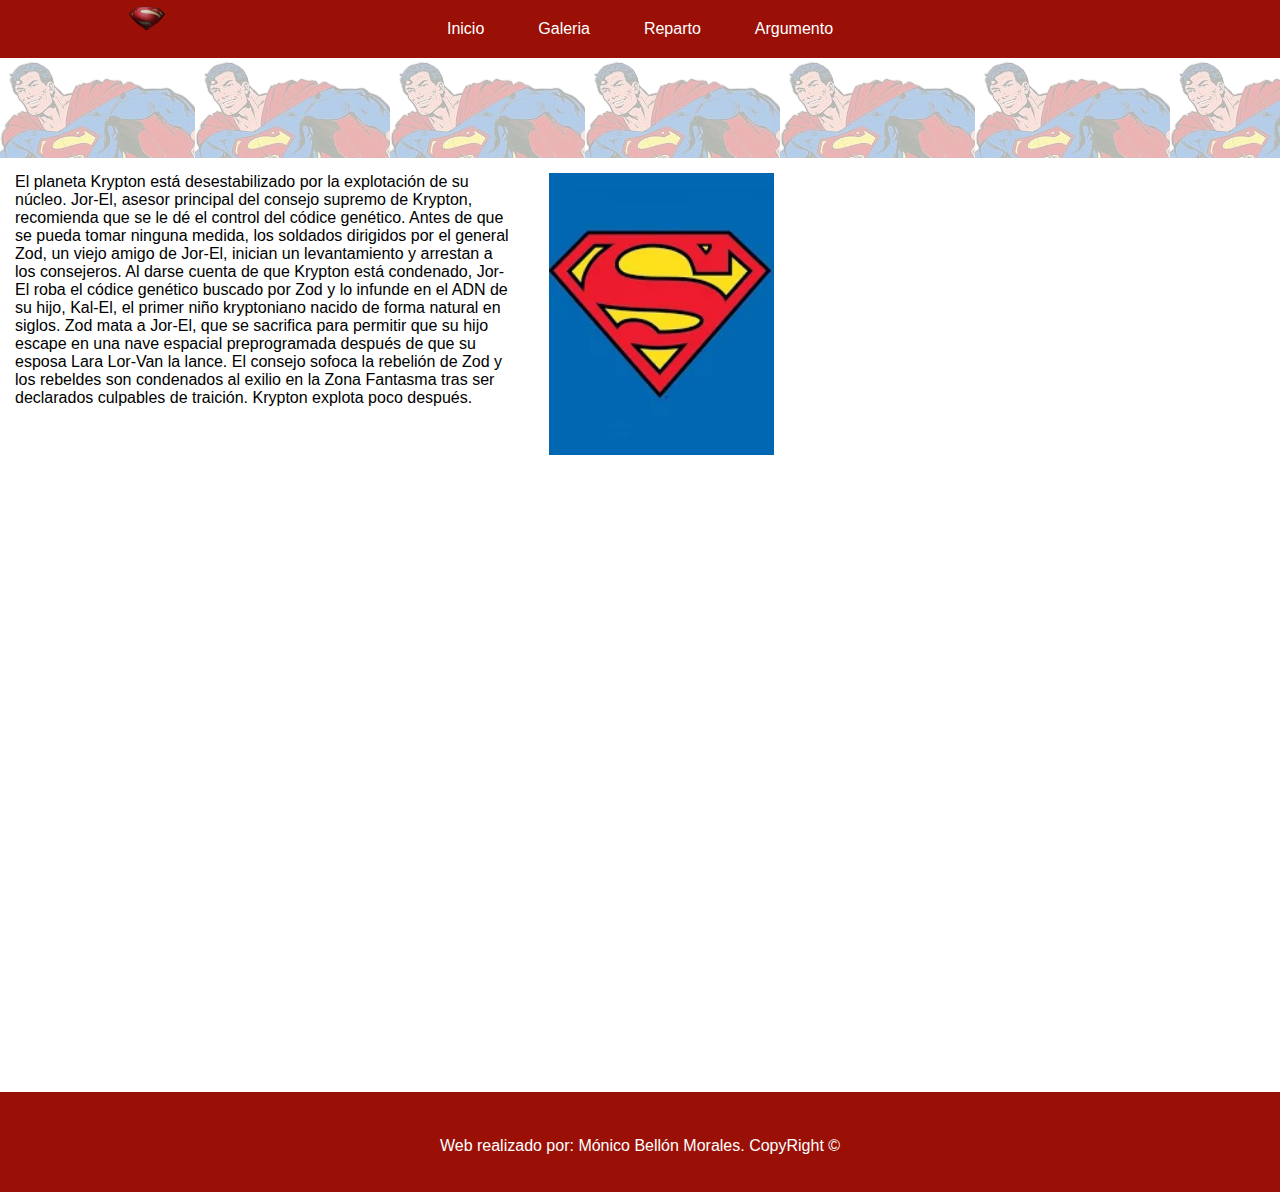
<file: argumento.html>
<!DOCTYPE html>
<html lang="es">

<head>
    <meta charset="UTF-8">
    <meta name="viewport" content="width=device-width, initial-scale=1.0">

    <title>Superman</title>
    <meta name="author" content="Monico Bellon Morales">
    <link rel="shortcut icon" href="img/favicon.webp" type="image/x-icon">
    <!-- letra rubik -->
    <link rel="preconnect" href="https://fonts.googleapis.com">
    <link rel="preconnect" href="https://fonts.gstatic.com" crossorigin>
    <link href="https://fonts.googleapis.com/css2?family=Rubik+Mono+One&display=swap" rel="stylesheet">


    <link rel="stylesheet" href="css/style.css">



</head>

<body>
    <nav id="nav">
        <img src="img/favicon.webp" alt="Logotipode superman">
        <ul id="menu">
            <li><a href="index.html">Inicio</a></li>
            <li><a href="galeria.html">Galeria</a></li>
            <li><a href="reparto.html">Reparto</a></li>
            <li><a href="argumento.html">Argumento</a></li>
        </ul>
    </nav>

    <header id="argumento">



    </header>




    <section id="seccion5">
        <div>
            <div>
                <p>El planeta Krypton está desestabilizado por la explotación de su núcleo. Jor-El, asesor principal del
                    consejo supremo de Krypton, recomienda que se le dé el control del códice genético. Antes de que se
                    pueda tomar ninguna medida, los soldados dirigidos por el general Zod, un viejo amigo de Jor-El,
                    inician
                    un levantamiento y arrestan a los consejeros. Al darse cuenta de que Krypton está condenado, Jor-El
                    roba
                    el códice genético buscado por Zod y lo infunde en el ADN de su hijo, Kal-El, el primer niño
                    kryptoniano
                    nacido de forma natural en siglos. Zod mata a Jor-El, que se sacrifica para permitir que su hijo
                    escape
                    en una nave espacial preprogramada después de que su esposa Lara Lor-Van la lance. El consejo sofoca
                    la
                    rebelión de Zod y los rebeldes son condenados al exilio en la Zona Fantasma tras ser declarados
                    culpables de traición. Krypton explota poco después.</p>
            </div>

            <div>
                <img src="img/fondo-superman.webp" alt="">
            </div>
        </div>


        
        <div>

        </div>
        <div></div>
        <div></div>
        <div></div>
        <div></div>
        <div></div>

    </section>






    <footer>
        <p>Web realizado por: Mónico Bellón Morales. CopyRight © </p>
    </footer>
</body>
</file>
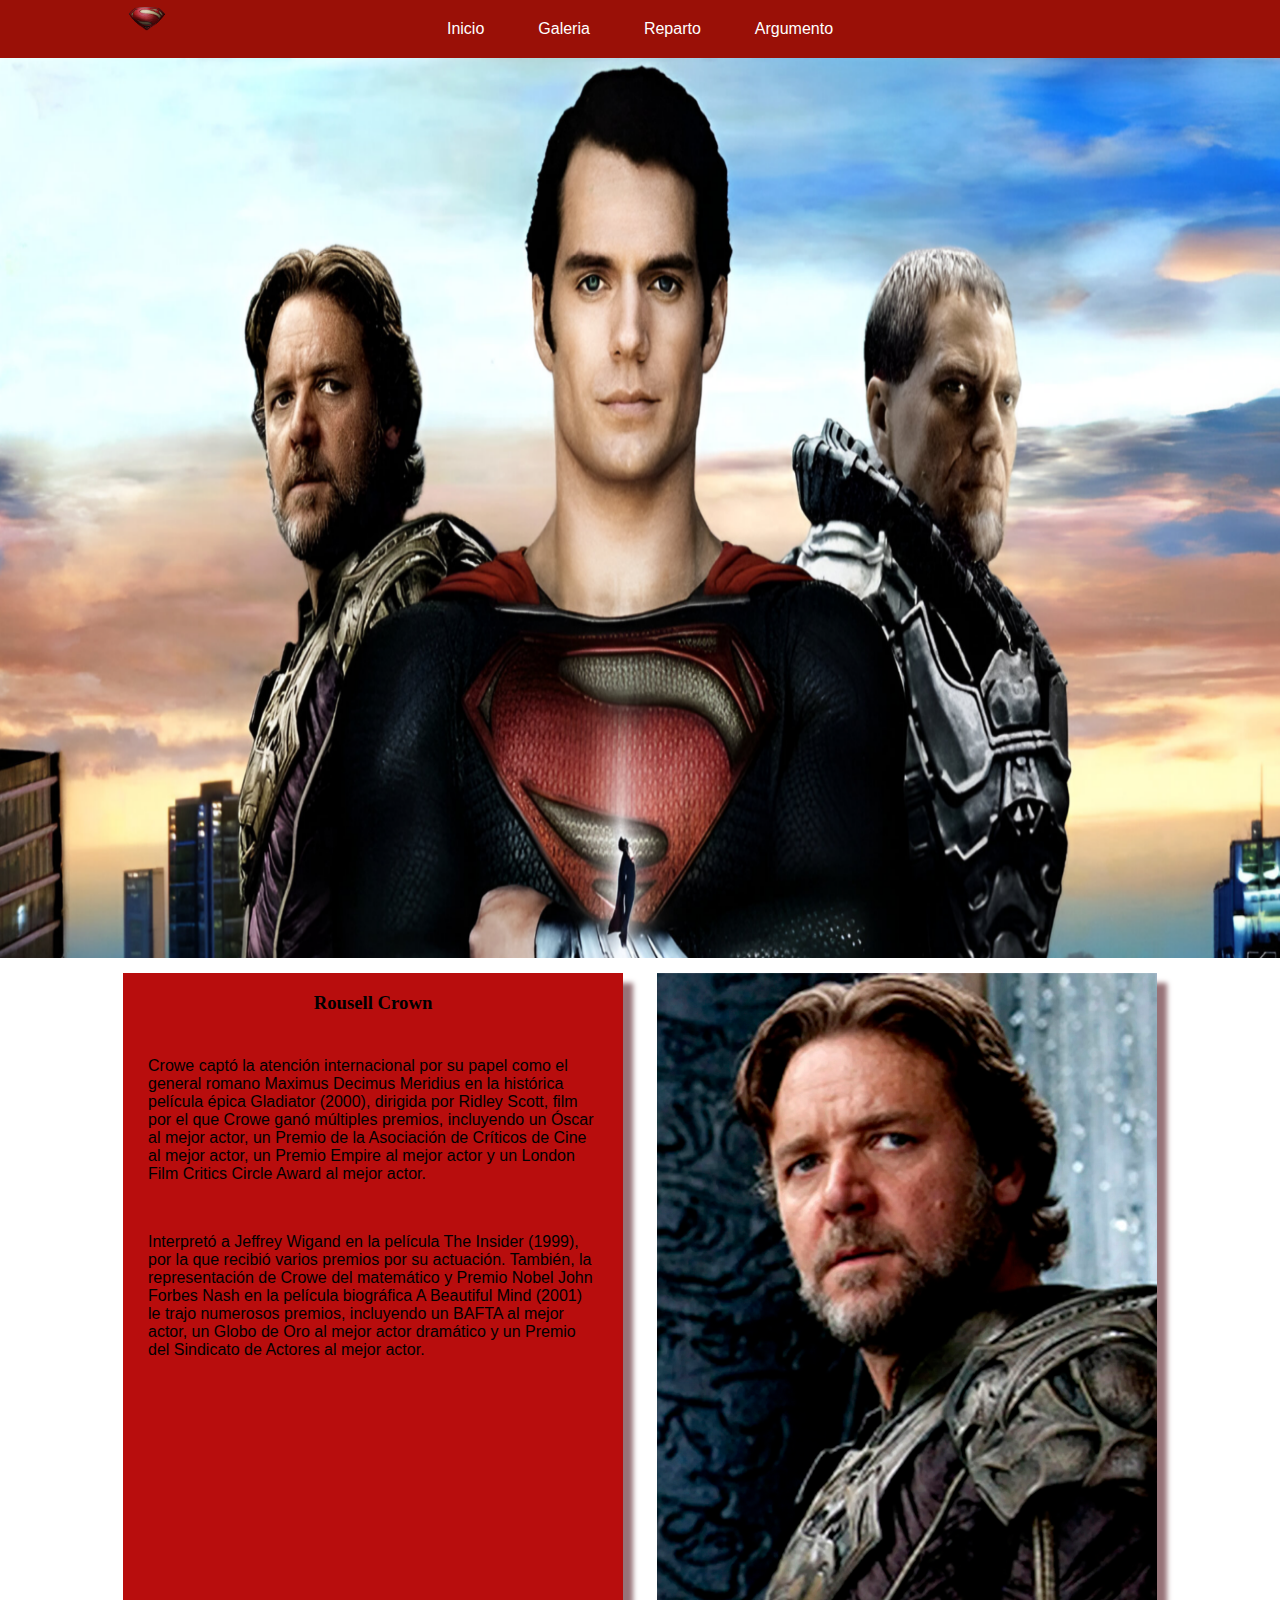
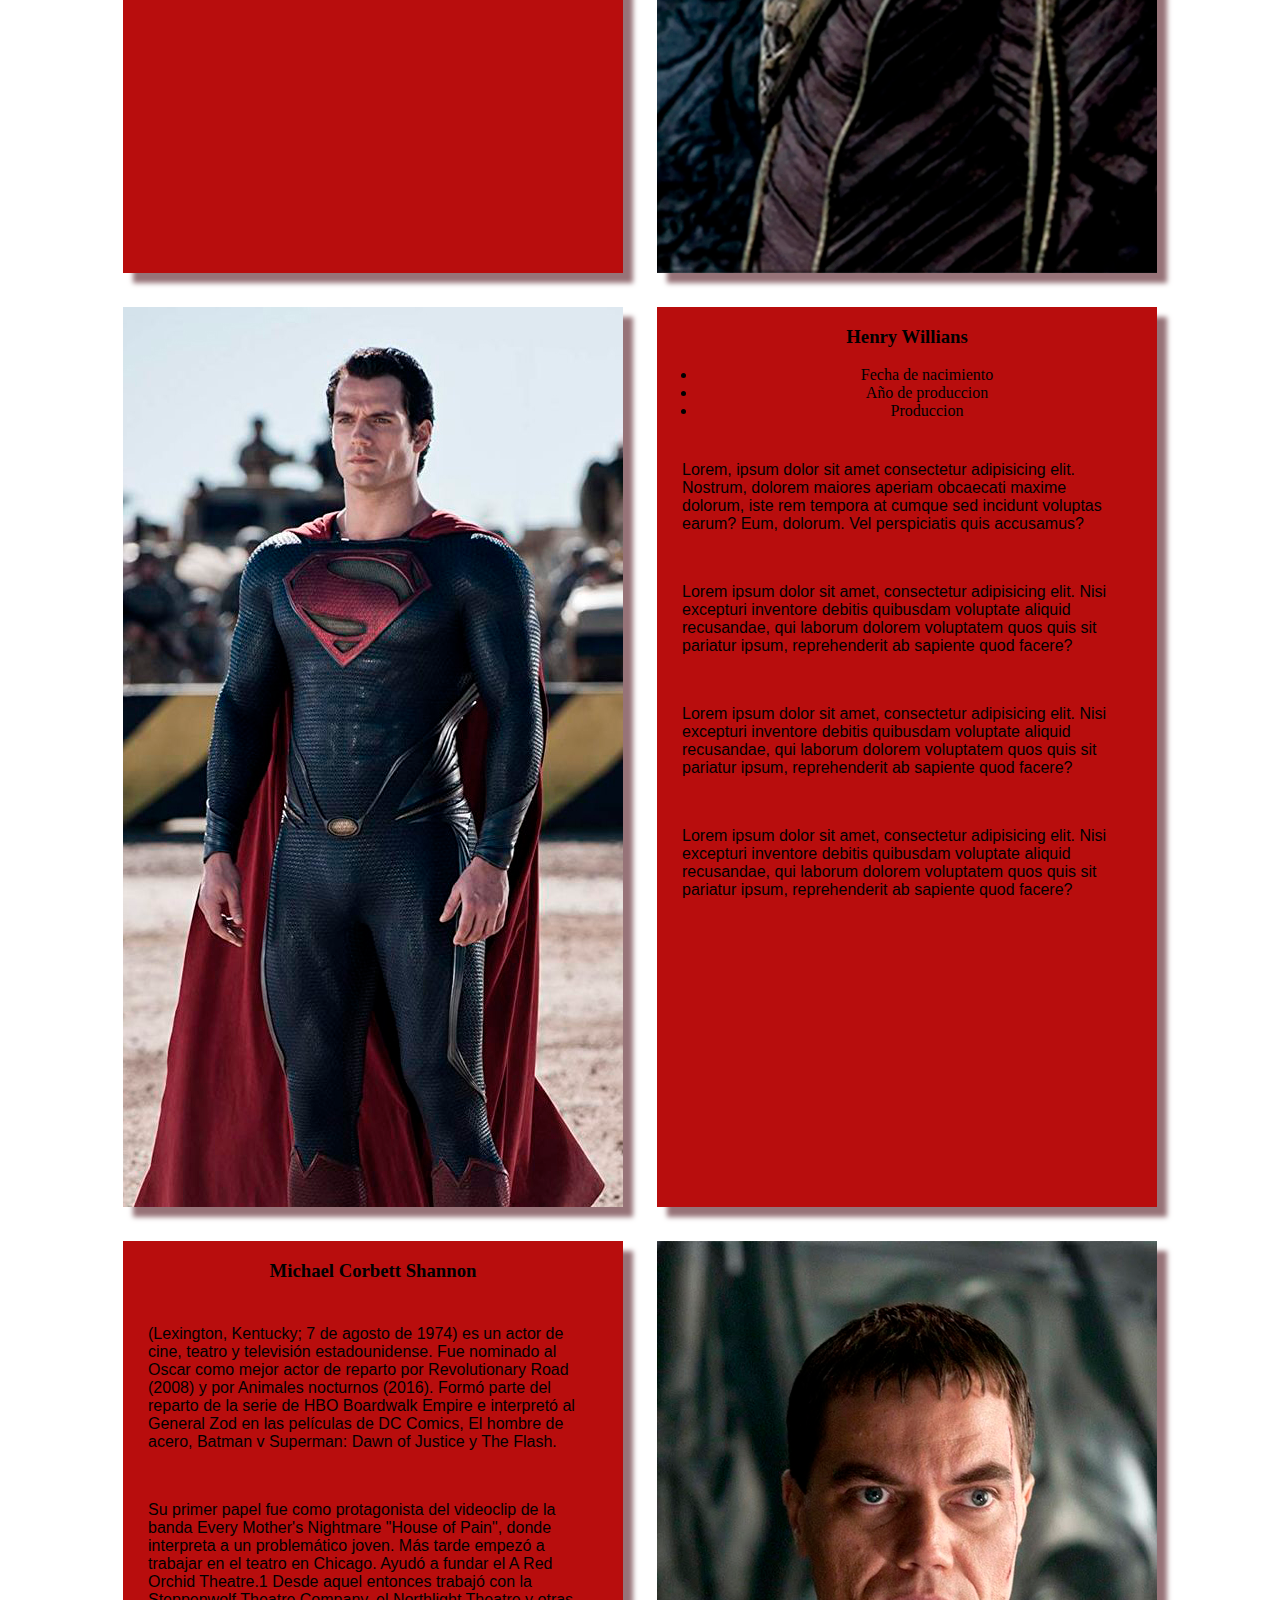
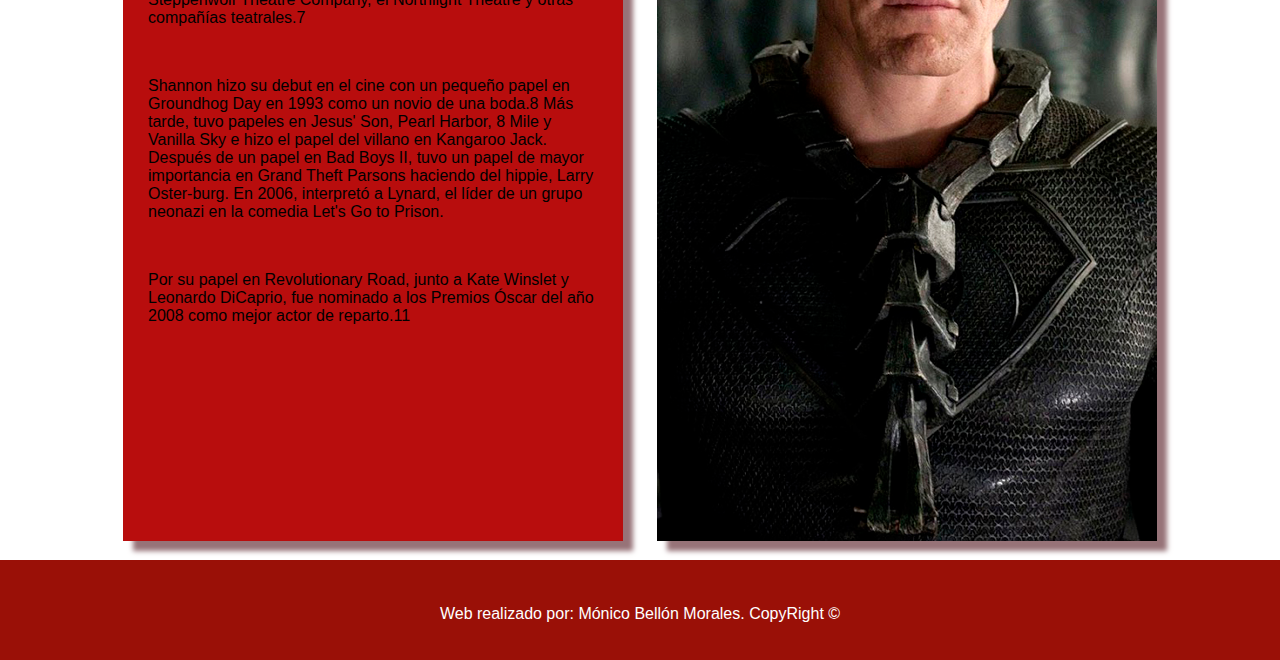
<file: reparto.html>
<!DOCTYPE html>
<html lang="es">

<head>
    <meta charset="UTF-8">
    <meta name="viewport" content="width=device-width, initial-scale=1.0">
    <title>Superman</title>
    <meta name="author" content="Monico Bellon Morales">
    <link rel="shortcut icon" href="img/favicon.webp" type="image/x-icon">
    <!-- letra rubik -->
    <link rel="preconnect" href="https://fonts.googleapis.com">
    <link rel="preconnect" href="https://fonts.gstatic.com" crossorigin>
    <link href="https://fonts.googleapis.com/css2?family=Rubik+Mono+One&display=swap" rel="stylesheet">
    <link rel="stylesheet" href="css/style.css">
</head>

<body>
    <nav id="nav">
        <img src="img/favicon.webp" alt="Logotipode superman">
        <ul id="menu">
            <li><a href="index.html">Inicio</a></li>
            <li><a href="galeria.html">Galeria</a></li>
            <li><a href="reparto.html">Reparto</a></li>
            <li><a href="argumento.html">Argumento</a></li>
        </ul>
    </nav>
    <header id="reparto">

    </header>
    <section id="seccion4">

        <div>
            <div>
                <h3>Rousell Crown</h3>
                <p>
                    Crowe captó la atención internacional por su papel como el general romano Maximus Decimus Meridius
                    en la histórica película épica Gladiator (2000), dirigida por Ridley Scott, film por el que Crowe
                    ganó múltiples premios, incluyendo un Óscar al mejor actor, un Premio de la Asociación de Críticos
                    de Cine al mejor actor, un Premio Empire al mejor actor y un London Film Critics Circle Award al
                    mejor actor.
                </p>
                <p>
                    Interpretó a Jeffrey Wigand en la película The Insider (1999), por la que recibió varios premios por
                    su actuación. También, la representación de Crowe del matemático y Premio Nobel John Forbes Nash en
                    la película biográfica A Beautiful Mind (2001) le trajo numerosos premios, incluyendo un BAFTA al
                    mejor actor, un Globo de Oro al mejor actor dramático y un Premio del Sindicato de Actores al mejor
                    actor.
                </p>
            </div>
            <div>
                <img src="img/russell-crowe.jpg" alt="">
            </div>

        </div>


        <div>
            <div><img src="img/superman.jpg" alt=""></div>
            <div>


                <h3>Henry Willians</h3>

                <ul>
                    <li>Fecha de nacimiento</li>
                    <li>Año de produccion</li>
                    <li>Produccion</li>
                </ul>
                <p>Lorem, ipsum dolor sit amet consectetur adipisicing elit. Nostrum, dolorem maiores aperiam obcaecati
                    maxime dolorum, iste rem tempora at cumque sed incidunt voluptas earum? Eum, dolorum. Vel
                    perspiciatis
                    quis accusamus?</p>
       
                <p>Lorem ipsum dolor sit amet, consectetur adipisicing elit. Nisi excepturi inventore debitis quibusdam
                    voluptate aliquid recusandae, qui laborum dolorem voluptatem quos quis sit pariatur ipsum,
                    reprehenderit
                    ab sapiente quod facere?</p>
                <p>Lorem ipsum dolor sit amet, consectetur adipisicing elit. Nisi excepturi inventore debitis quibusdam
                    voluptate aliquid recusandae, qui laborum dolorem voluptatem quos quis sit pariatur ipsum,
                    reprehenderit
                    ab sapiente quod facere?</p>
           
                <p>Lorem ipsum dolor sit amet, consectetur adipisicing elit. Nisi excepturi inventore debitis quibusdam
                    voluptate aliquid recusandae, qui laborum dolorem voluptatem quos quis sit pariatur ipsum,
                    reprehenderit
                    ab sapiente quod facere?</p>
            </div>

        </div>

        <div>

            <div>
                <h3>Michael Corbett Shannon </h3>
                <p>
                    (Lexington, Kentucky; 7 de agosto de 1974) es un actor de cine, teatro y televisión estadounidense.
                    Fue nominado al Oscar como mejor actor de reparto por Revolutionary Road (2008) y por Animales
                    nocturnos (2016). Formó parte del reparto de la serie de HBO Boardwalk Empire e interpretó al
                    General Zod en las películas de DC Comics, El hombre de acero, Batman v Superman: Dawn of Justice y
                    The Flash.
                </p>
                <p>
                    Su primer papel fue como protagonista del videoclip de la banda Every Mother's Nightmare "House of
                    Pain", donde interpreta a un problemático joven. Más tarde empezó a trabajar en el teatro en
                    Chicago. Ayudó a fundar el A Red Orchid Theatre.1​ Desde aquel entonces trabajó con la Steppenwolf
                    Theatre Company, el Northlight Theatre y otras compañías teatrales.7​
                </p>
                <p>
                    Shannon hizo su debut en el cine con un pequeño papel en Groundhog Day en 1993 como un novio de una
                    boda.8​ Más tarde, tuvo papeles en Jesus' Son, Pearl Harbor, 8 Mile y Vanilla Sky e hizo el papel
                    del villano en Kangaroo Jack. Después de un papel en Bad Boys II, tuvo un papel de mayor importancia
                    en Grand Theft Parsons haciendo del hippie, Larry Oster-burg. En 2006, interpretó a Lynard, el líder
                    de un grupo neonazi en la comedia Let's Go to Prison.
                </p>
          
                <p>
                    Por su papel en Revolutionary Road, junto a Kate Winslet y Leonardo DiCaprio, fue nominado a los
                    Premios Óscar del año 2008 como mejor actor de reparto.11​

                </p>

            </div>

            <div>
                <img src="img/malo-de-la-pelicula.jpg" alt="">
            </div>
        </div>



    </section>

    <footer>
        <p>Web realizado por: Mónico Bellón Morales. CopyRight © </p>
    </footer>

</body>

</html>
</file>
<file: css/style.css>
body {
    padding: 0;
    /*cuando es cero no necesita la unidad*/
    margin: 0;
    box-sizing: border-box;

}

#nav {
    background-color: #9A1007;
    width: 100%;

}

#menu {
    list-style: none;
    padding: 0;
    /*cuando es cero no necesita la unidad*/
    margin: auto;
    width: 50%;
    text-align: center;
    padding: 20px 0px;
}

#menu li {
    display: inline;
    margin: 5px;
    padding: 50px 20px;

}

#menu li a {
    text-decoration: none;
    color: white;
    font-family: 'Lucida Sans', 'Lucida Sans Regular', 'Lucida Grande', 'Lucida Sans Unicode', Geneva, Verdana, sans-serif;
    font-weight: 100;
}

#menu li a:hover {
    color: darkgray;
    text-decoration: underline;

}

video {
    width: 100%;
}

/* fonts rubic */
h1 {
    font-family: "Rubik Mono One", monospace;
    font-weight: 400;
    font-style: normal;
    font-size: xx-large;
    text-align: center;
    text-shadow: 11px 9px 4px rgba(146, 59, 59, 0.6);
}



p {
    font-family: "Noto Sans Display", sans-serif;
    font-weight: 400;
    font-style: normal;
    margin-top: 0px;
}

#derecha,
#izquierda {
    padding: 25px;
    width: 45%;
    float: left;
    text-align: center;
}

#izquierda p {
    font-size: 30px
}

#derecha img {
    width: 60%;
    box-shadow: 10px 10px 5px 0px rgba(0, 0, 0, 0.58);
}

#izquierda {
    padding-top: 125px;
}

footer {
    clear: both;
    background-color: #9A1007;
    color: white;
    text-decoration: wavy;
    width: 100%;
    height: 100px;
    text-align: center;

}

footer p {
    padding-top: 45px;

}

#nav img {
    width: 3%;
    float: left;
    padding-left: 10%;
}

#galeria {
    background-image: url(../img/BackgroundSuperman.jpg);
    background-size: 100% 100%;
    background-repeat: no-repeat;
    min-height: 100vh;
    overflow-x: hidden;
}

#galeria h1 {
    color: #9A1007;
    font-size: 80px;
}

#galeria div {
    width: 50%;
    padding-top: 200px;
}


#seccion2,
#seccion3,
#seccion4 {
    background-color: black;
    text-align: center;
    width: 100%;
    padding-bottom: 100px;
}


#audio {
    width: 30%;
    margin: auto;
    text-align: center;
    background-color: aliceblue;
    padding: 25px;
    border: 5px solid rgb(168, 38, 55);
    border-radius: 25px;
}

#seccion3 div {
    width: 500px;
    height: 500px;
    background-color: rgb(184, 13, 13);
    box-shadow: 10px 10px 5px 0px rgb(151, 115, 120);
    display: inline-block;
    margin: 15px;


}

#seccion3 div img {
    width: 100%;
    height: 100%;
}

#reparto {
    background-image: url(../img/header-personajes.webp);
    background-size: 100% 100%;
    background-repeat: no-repeat;
    min-height: 100vh;
    overflow-x: hidden;
}

#seccion4 {
    padding-top: 100px;
}

#seccion4 div div {
    width: 500px;
    height: 900px;
    background-color: rgb(184, 13, 13);
    box-shadow: 10px 10px 5px 0px rgb(151, 115, 120);
    display: inline-block;
    margin: 15px;
    overflow: hidden;


}

#seccion4 {
    height: 100vh;
    display: inline;
}

#seccion4 div div p {
    margin: auto;
    text-align: left;
    padding: 25px;


}

#seccion4 div div ul p {
    text-align: left;

    font-family: "Rubik Mono One", monospace;
    font-weight: 400;
    font-style: normal;
    font-size: xx-large;
}


#seccion4 div div img {
    width: 100%;
    height: 100%;
    display: flex;
    justify-content: center;

}

#argumento {
    background-image: url(../img/fondo1.png);
    opacity: 0.3;
    height: 100px;

}

#seccion5 {
    height: 100vh;
    display: inline;

}

#seccion5 div div {
    width: 500px;
    height: 900px;
 
    display: inline-block;
    margin: 15px;
    overflow: hidden;


}

#seccion5 div div img {
   width: 45%;
}
</file>
